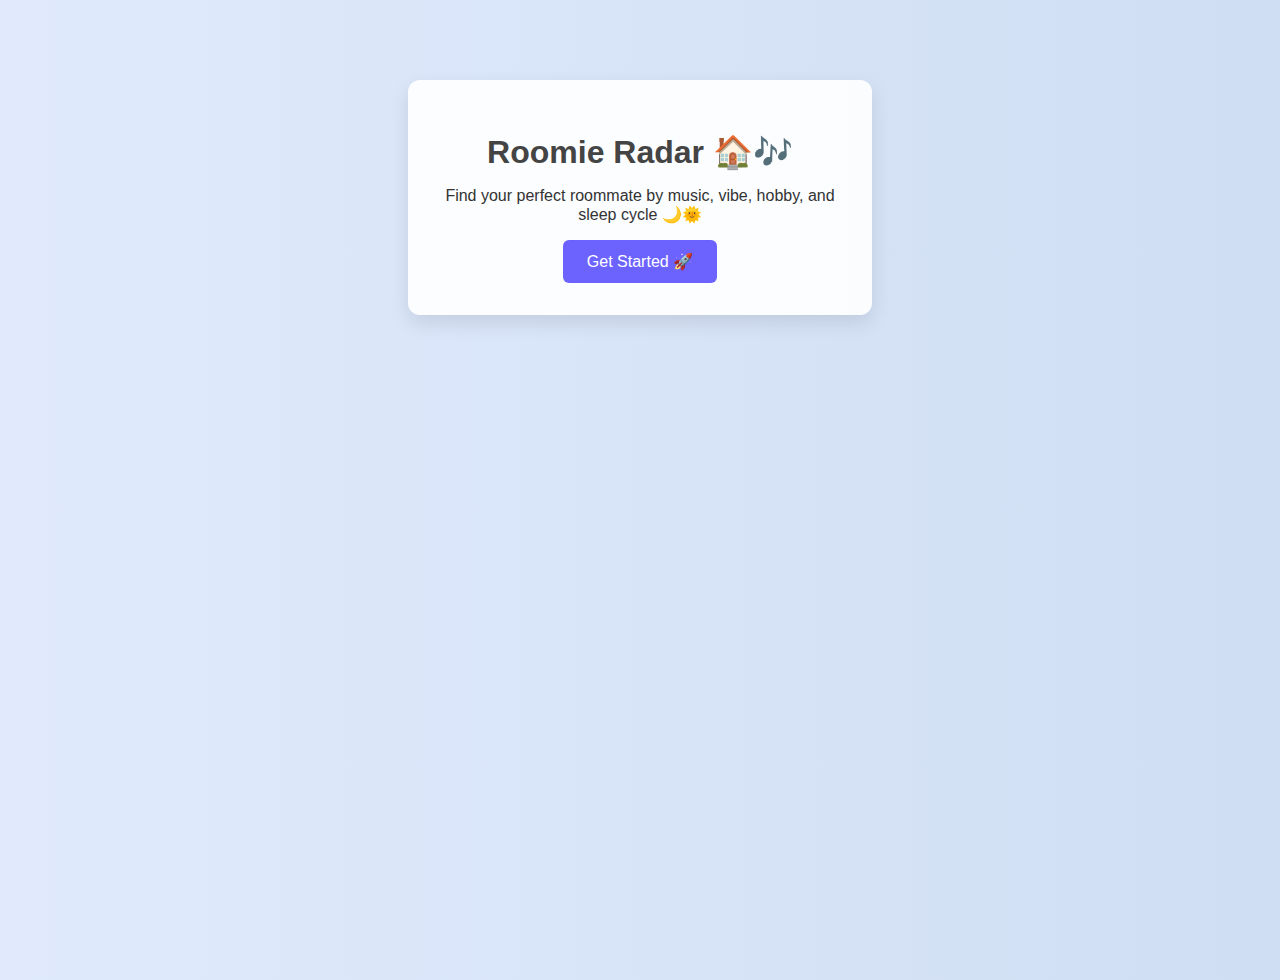
<file: index.html>
<!DOCTYPE html>
<html lang="en">
<head>
  <meta charset="UTF-8" />
  <title>Roomie Radar 🎧</title>
  <link rel="stylesheet" href="style.css" />
</head>
<body>
  <div class="container">
    <h1>Roomie Radar 🏠🎶</h1>
    <p>Find your perfect roommate by music, vibe, hobby, and sleep cycle 🌙🌞</p>
    <a href="welcome.html" class="btn">Get Started 🚀</a>
  </div>
</body>
</html>
</file>
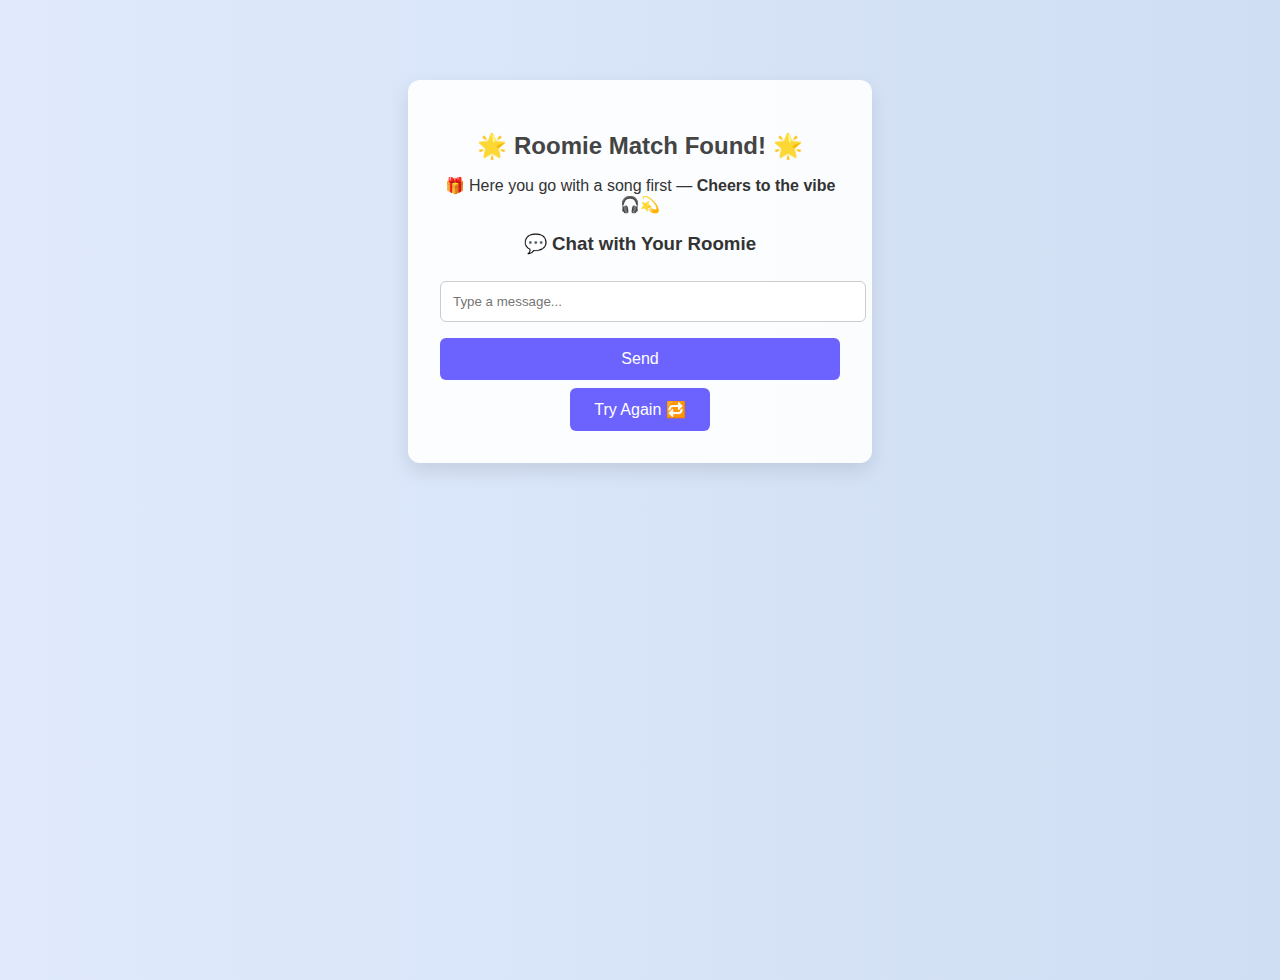
<file: chat.html>
<!DOCTYPE html>
<html lang="en">
<head>
  <meta charset="UTF-8" />
  <title>Your Roomie 🎉</title>
  <link rel="stylesheet" href="style.css" />
</head>
<body>
  <div class="chat-container">
    <h2>🌟 Roomie Match Found! 🌟</h2>
    <p>🎁 Here you go with a song first — <strong>Cheers to the vibe 🎧💫</strong></p>
    <div id="matchInfo"></div>
    <div id="youtubeEmbed"></div>

    <!-- Simple chat box -->
    <div class="chat-box">
      <h3>💬 Chat with Your Roomie</h3>
      <div id="chatWindow" class="chat-window"></div>
      <input type="text" id="chatInput" placeholder="Type a message..." />
      <button onclick="sendMessage()">Send</button>
    </div>

    <a href="welcome.html" class="btn">Try Again 🔁</a>
  </div>
  <script src="script.js"></script>
</body>
</html>
</file>
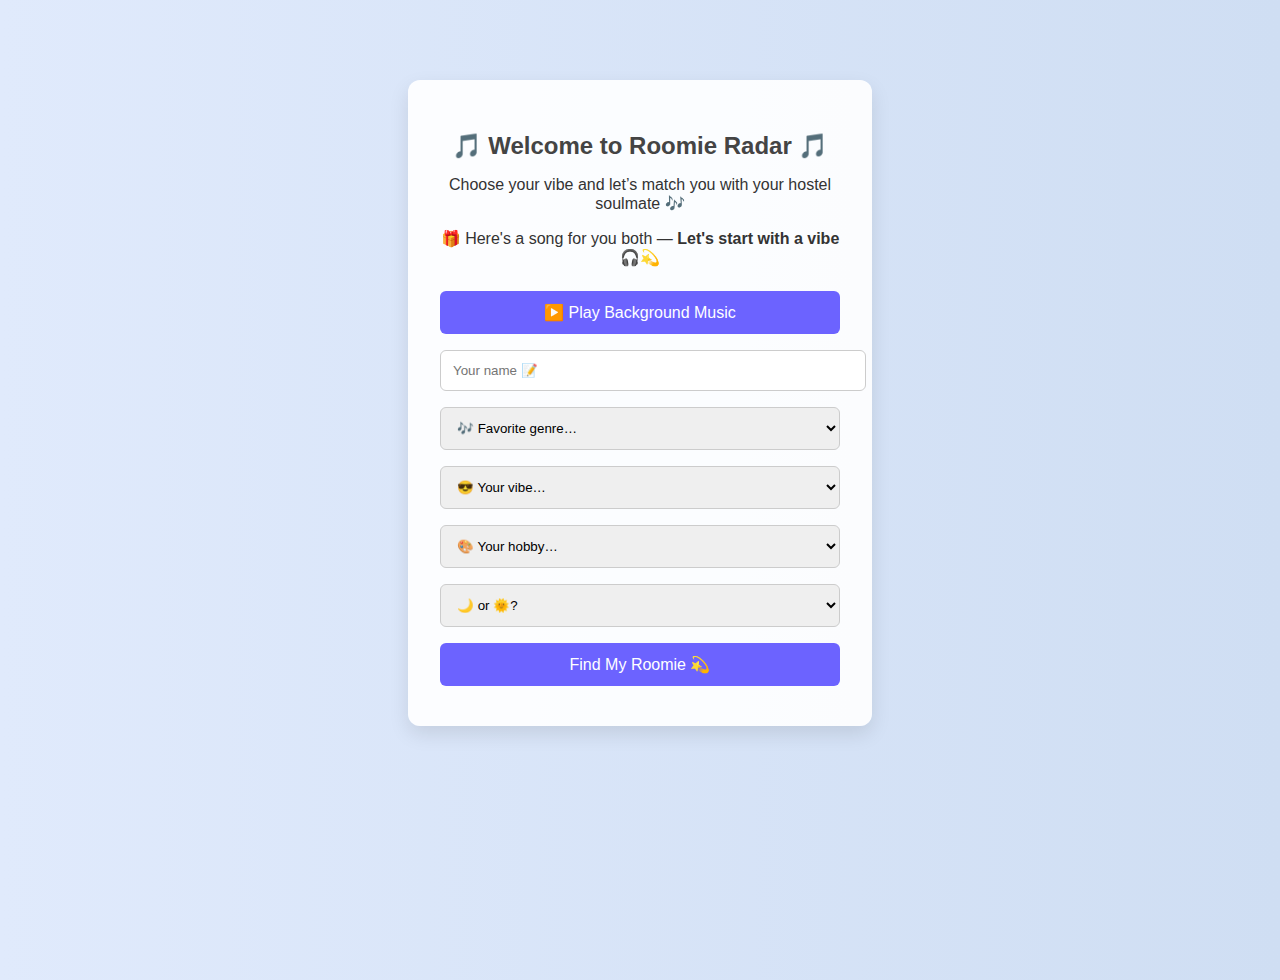
<file: welcome.html>
<!DOCTYPE html>
<html lang="en">
<head>
  <meta charset="UTF-8" />
  <title>Welcome 🎧</title>
  <link rel="stylesheet" href="style.css" />
</head>
<body>
  <div class="welcome-container">
    <h2>🎵 Welcome to Roomie Radar 🎵</h2>
    <p>Choose your vibe and let’s match you with your hostel soulmate 🎶</p>
    <p>🎁 Here's a song for you both — <strong>Let's start with a vibe 🎧💫</strong></p>

    <!-- Working music from CDN -->
    <audio id="bgMusic" loop>
      <source src="https://www.soundhelix.com/examples/mp3/SoundHelix-Song-1.mp3" type="audio/mpeg">
      Your browser does not support the audio element.
    </audio>
    <button onclick="document.getElementById('bgMusic').play()" class="btn">▶️ Play Background Music</button>

    <form id="findRoomieForm">
      <input type="text" id="name" placeholder="Your name 📝" required />
      <select id="genre" required>
        <option value="">🎶 Favorite genre…</option>
        <option>Pop</option>
        <option>Indie</option>
        <option>Rock</option>
        <option>Hip‑Hop</option>
        <option>EDM</option>
      </select>
      <select id="emoji" required>
        <option value="">😎 Your vibe…</option>
        <option>😄</option>
        <option>😎</option>
        <option>🤘</option>
        <option>🎉</option>
        <option>🧘</option>
      </select>
      <select id="hobby" required>
        <option value="">🎨 Your hobby…</option>
        <option>Reading</option>
        <option>Gaming</option>
        <option>Cooking</option>
        <option>Music</option>
        <option>Sports</option>
      </select>
      <select id="cycle" required>
        <option value="">🌙 or 🌞?</option>
        <option>Night Owl 🌙</option>
        <option>Early Bird 🌞</option>
      </select>
      <button type="submit" class="btn">Find My Roomie 💫</button>
    </form>
  </div>
  <script src="script.js"></script>
</body>
</html>
</file>
<file: style.css>
body {
  margin: 0;
  font-family: 'Segoe UI', sans-serif;
  background: linear-gradient(to right, #e0eafc, #cfdef3);
  color: #333;
  text-align: center;
  min-height: 100vh;
}
.container, .welcome-container, .chat-container {
  padding: 2rem;
  max-width: 400px;
  margin: auto;
  background: rgba(255,255,255,0.9);
  border-radius: 12px;
  box-shadow: 0 8px 20px rgba(0,0,0,0.1);
  margin-top: 5rem;
}
h1, h2 { margin-bottom: 1rem; color: #444; }
input, select, button {
  width: 100%;
  margin: .5rem 0;
  padding: .75rem;
  border: 1px solid #ccc;
  border-radius: 6px;
}
button, .btn {
  background: #6c63ff;
  color: white;
  font-size: 1rem;
  padding: .75rem 1.5rem;
  border: none;
  cursor: pointer;
  text-decoration: none;
  display: inline-block;
  border-radius: 6px;
  transition: background 0.3s;
}
button:hover, .btn:hover {
  background: #574b90;
}
</file>
